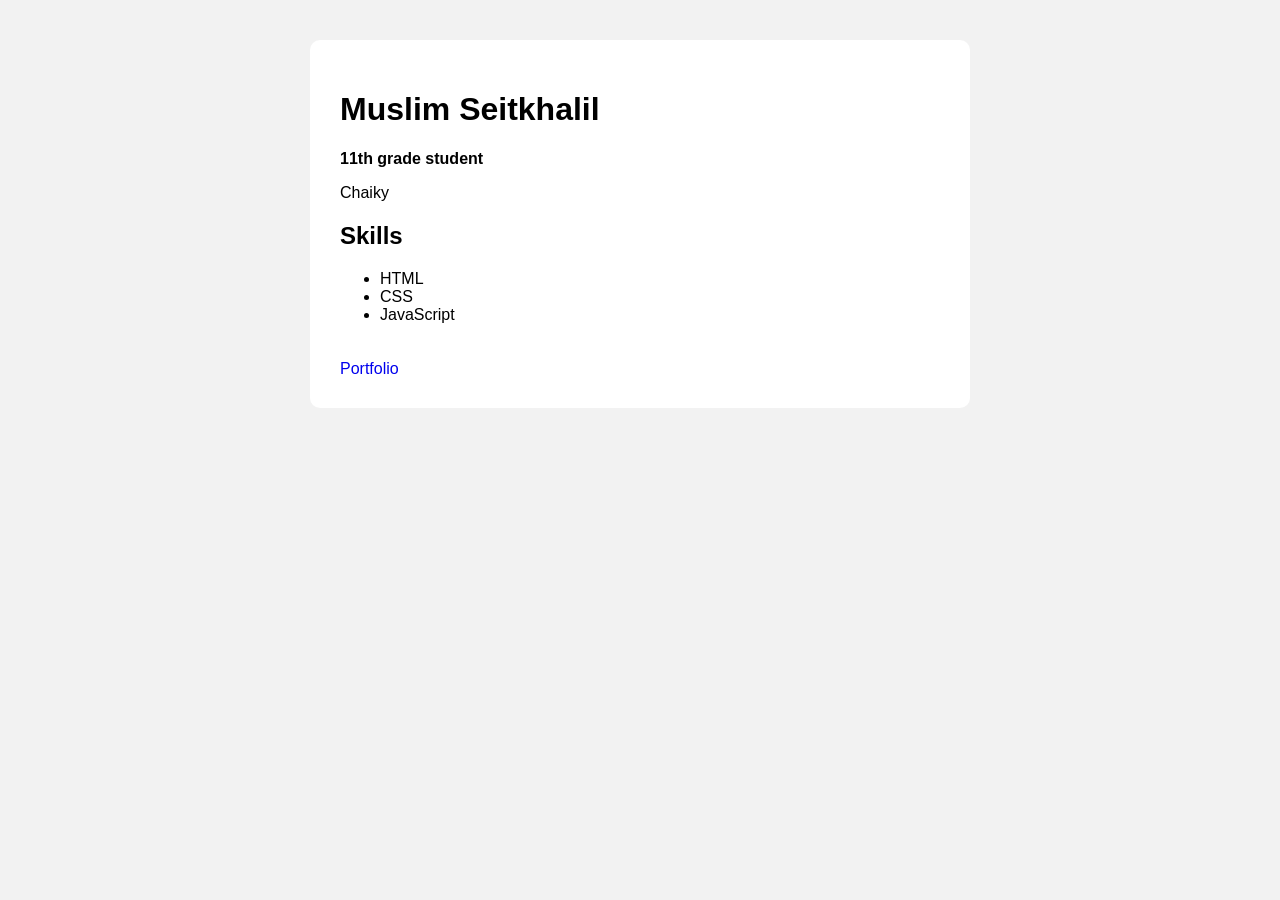
<file: pair10/index.html>
<!DOCTYPE html>
<html lang="en">
<head>
    <meta charset="UTF-8">
    <title>Title</title>
    <link rel="stylesheet" href="style.css">
</head>
<body>
<main class="profile">
    <h1 id="profile-name">Student name</h1>
    <p class="profile-role">Student info</p>
    <p id="profile-city">City not specified</p>
    <h2>Skills</h2>
    <ul id="profile-skills">
        <li class="skills">Skill 1</li>
        <li class="skills">Skill 2</li>
        <li class="skills">Skill 3</li>
    </ul>
    <a href="#" id="profile-link">Portfolio</a>
</main>



<script src="script.js"></script>
</body>
</html>
</file>
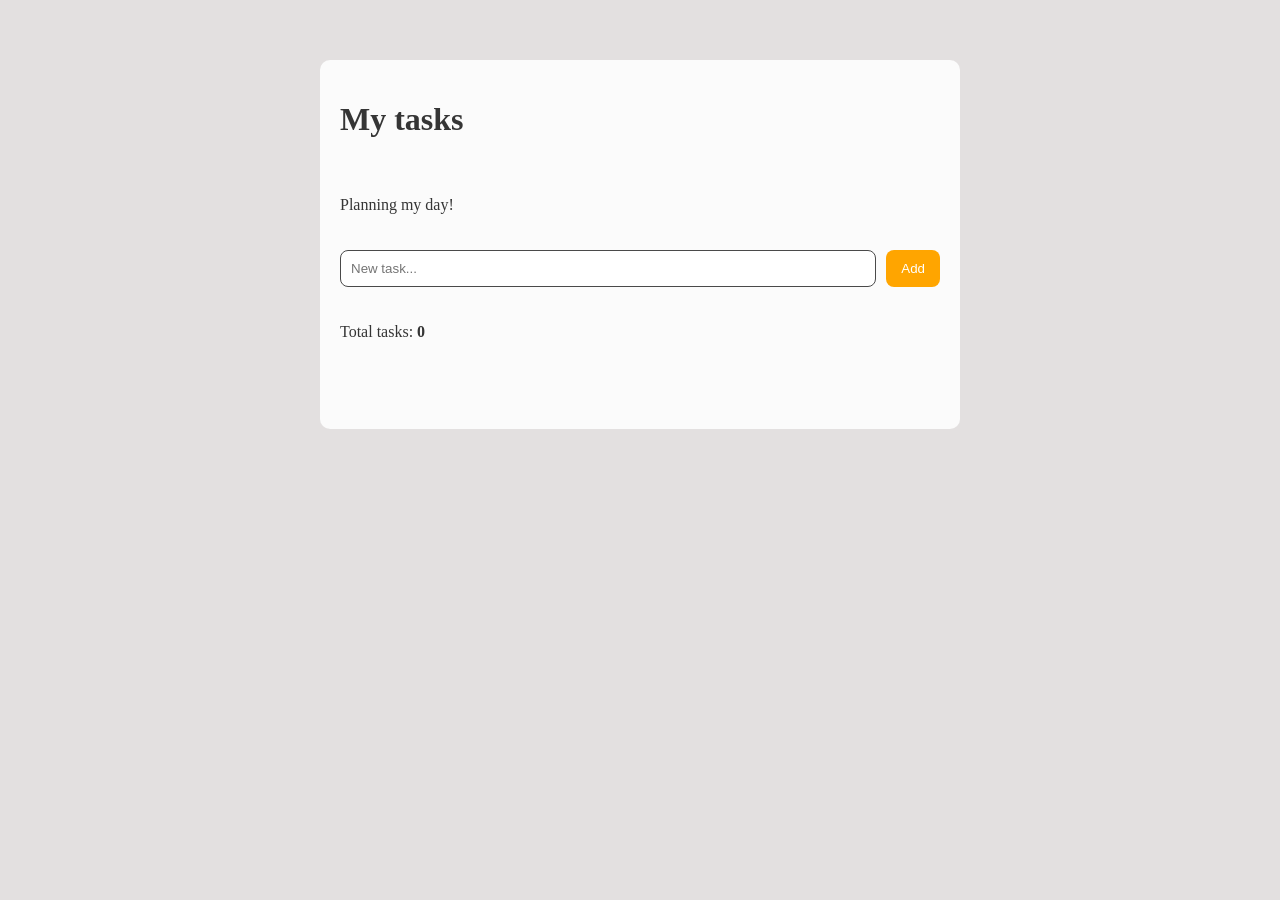
<file: pair12/index.html>
<!DOCTYPE html>
<html lang="en">
<head>
    <meta charset="UTF-8">
    <title>My Tasks</title>
    <link rel="stylesheet" href="style.css">
</head>
<body>
<main class="app">
    <h1>My tasks</h1>
    <p>Planning my day!</p>
    <div class="form-row">
        <input id="taskInput" type="text" placeholder="New task...">
        <button id="addButton" type="button">Add</button>
    </div>

    <p>Total tasks: <strong id="taskCounter">0</strong></p>
    <ul id="taskList"></ul>

</main>

<script src="script.js" defer></script>
</body>
</html>
</file>
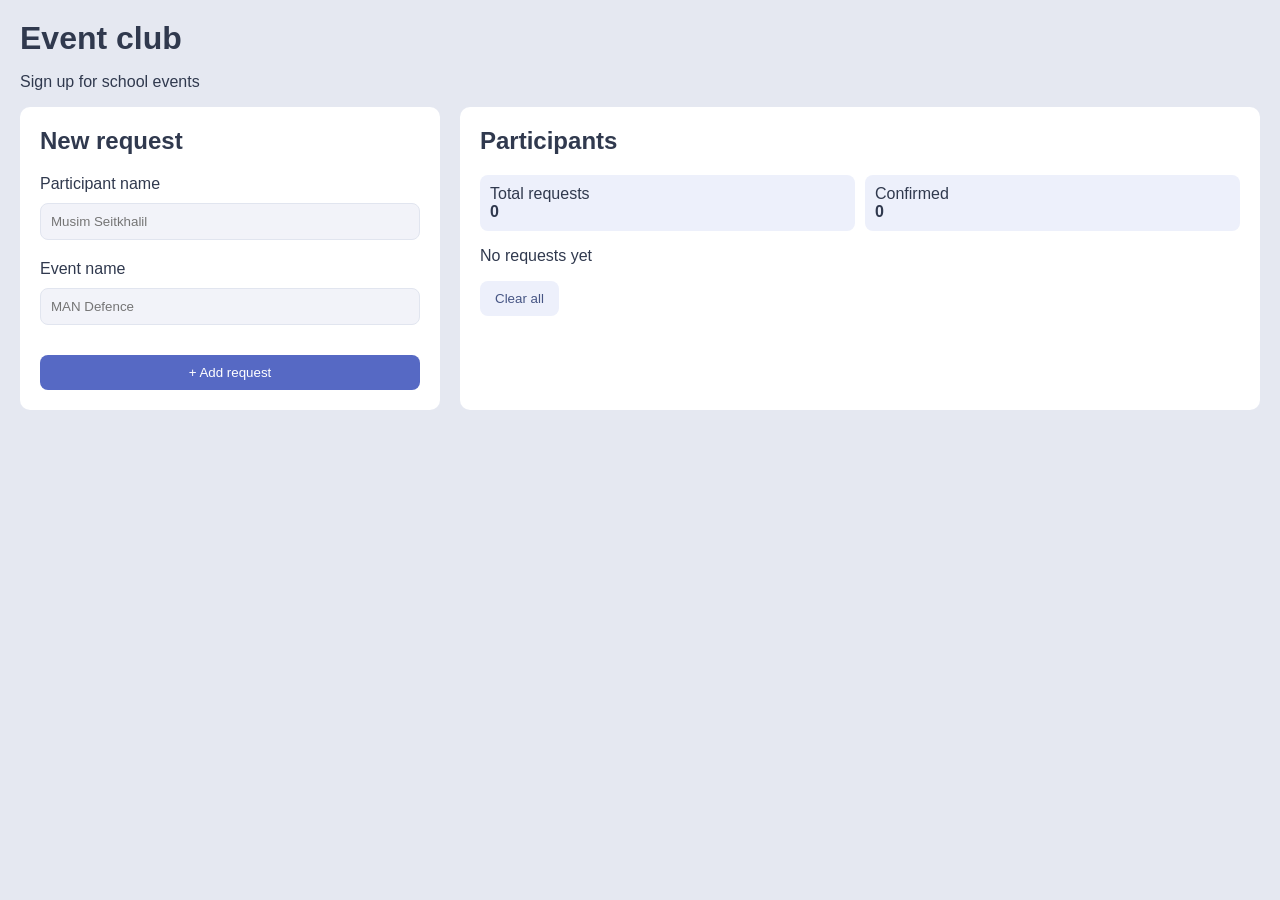
<file: pair13/index.html>
<!DOCTYPE html>
<html lang="en">
<head>
    <meta charset="UTF-8">
    <title>Event club</title>
    <link rel="stylesheet" href="style.css">
</head>

<body>
<main class="app">
    <h1>Event club</h1>
    <p>Sign up for school events</p>

    <div class="content">
        <div class="form-block">
            <h2>New request</h2>
            <div class="form-row">
                <p>Participant name</p>
                <input id="nameInput" type="text" placeholder="Musim Seitkhalil">


                <p>Event name</p>
                <input id="eventInput" type="text" placeholder="MAN Defence">
                <p id="errorMessage"></p>
                <button id="addButton" type="button">+ Add request</button>
            </div>
        </div>

        <div class="list-block">
            <h2>Participants</h2>
            <div class="counters">
                <p>Total requests <strong id="requestCounter">0</strong></p>
                <p>Confirmed <strong id="confirmedCounter">0</strong></p>
            </div>
            <p id="emptyMessage">No requests yet</p>
            <ul id="requestList"></ul>
            <button id="clearButton" class="clear-btn" type="button">Clear all</button>
        </div>
    </div>
</main>

<script src="script.js" defer></script>
</body>

</html>
</file>
<file: pair10/style.css>
body{
    font-family: Arial, Helvetica, sans-serif;
    background: #f2f2f2;
    margin: 0;
    padding: 40px;
}
.profile {
    max-width: 600px;
    margin: 0 auto;
    background: #fff;
    padding: 30px;
    border-radius: 10px;
}
.profile a {
    text-decoration: none;
    display: inline-block;
    margin-top: 20px;
}
</file>
<file: pair12/style.css>
* {
    text-decoration: none;
    list-style: none;
}

body {
    background: #e3e0e0;
    color: #353535;
}

.app {
    max-width: 600px;
    margin: 60px auto;
    padding: 20px;
    background: #fbfbfb;
    border-radius: 10px;
    display: flex;
    flex-direction: column;
    row-gap: 20px;
}

.form-row {
    display: flex;
    gap: 10px;
}

input {
    flex: 1;
    min-width: 0;
    padding: 10px;
    border-radius: 8px;
    border: 1px solid #4a4a4a;
}
button {
    padding: 10px 15px;
    border: 0;
    border-radius: 8px;
    background: orange;
    color: #fff;
    cursor: pointer;
}
.task {
    display: flex;
    align-items: center;
    gap: 10px;
    padding: 10px 0;
    border-bottom: 1px solid #4a4a4a;
}

.task-text {
    flex: 1;
    overflow-wrap: anywhere;
}

.task.done .task-text {
    text-decoration: line-through;
    color: #66e657;
}
.edit-btn {
    background: #b17d1c;
}
.delete-btn {
    background: #e74c3c;
}
</file>
<file: pair13/style.css>
* {
    text-decoration: none;
    list-style: none;
}

body{
    font-family: Arial, Helvetica, sans-serif;
    background: #e5e8f1;
    color: #30394e;
    margin: 0;
    padding: 20px;
}

h1 {
    margin: 0;
}


.content {
    display: flex;
    gap: 20px;
}

.form-block {
    padding: 20px;
    background: #fff;
    border-radius: 10px;
    min-width: 0;
    flex: 1;
}
.list-block {
    padding: 20px;
    background: #fff;
    border-radius: 10px;
    min-width: 0;
    flex: 2;
}

h2 {
    margin: 0 0 20px;
}

.form-row {
    display: flex;
    flex-direction: column;
}

.form-row p {
    margin: 0 0 10px;
}

input{
    min-width: 0;
    padding: 10px;
    margin: 0 0 20px;
    border-radius: 8px;
    border: 1px solid #e1e5ef;
    background: #f2f3f9;
}

button {
    padding: 10px 15px;
    border: 0;
    border-radius: 8px;
    background: #5669c4;
    color: #fff;
    cursor: pointer;
}

button:hover {
    background: #4356af;
}


.counters {
    display: flex;
    gap: 10px;
}

.counters p {
    background: #edf0fb;
    padding: 10px;
    border-radius: 8px;
    margin: 0;
    flex: 1;
}

.counters strong {
    display: block;
}

#requestList {
    padding: 0;
}

.request {
    display: flex;
    align-items: center;
    gap: 8px;
    padding: 10px;
    margin: 0 0 10px;
    border: 1px solid #d3dbee;
    border-radius: 8px;
}

.request-info {
    flex: 1;
    min-width: 0;
    overflow-wrap: anywhere;
}

.request-info p {
    color: #68728a;
    margin: 6px 0;
}

.status {
    display: inline-block;
    background: #fff0d7;
    color: #875811;
    padding: 3px 8px;
    border-radius: 8px;
}

.confirmed {
    background: #f3faf5;
}
.confirmed .status {
    background: #d5efdf;
    color: #306846;
}

.delete-btn {
    background: #fce9ec;
    color: #a73242;
}

.clear-btn {
    background: #edf0fb;
    color: #465584;
}

#errorMessage {
    color: #a73242;
}
</file>
